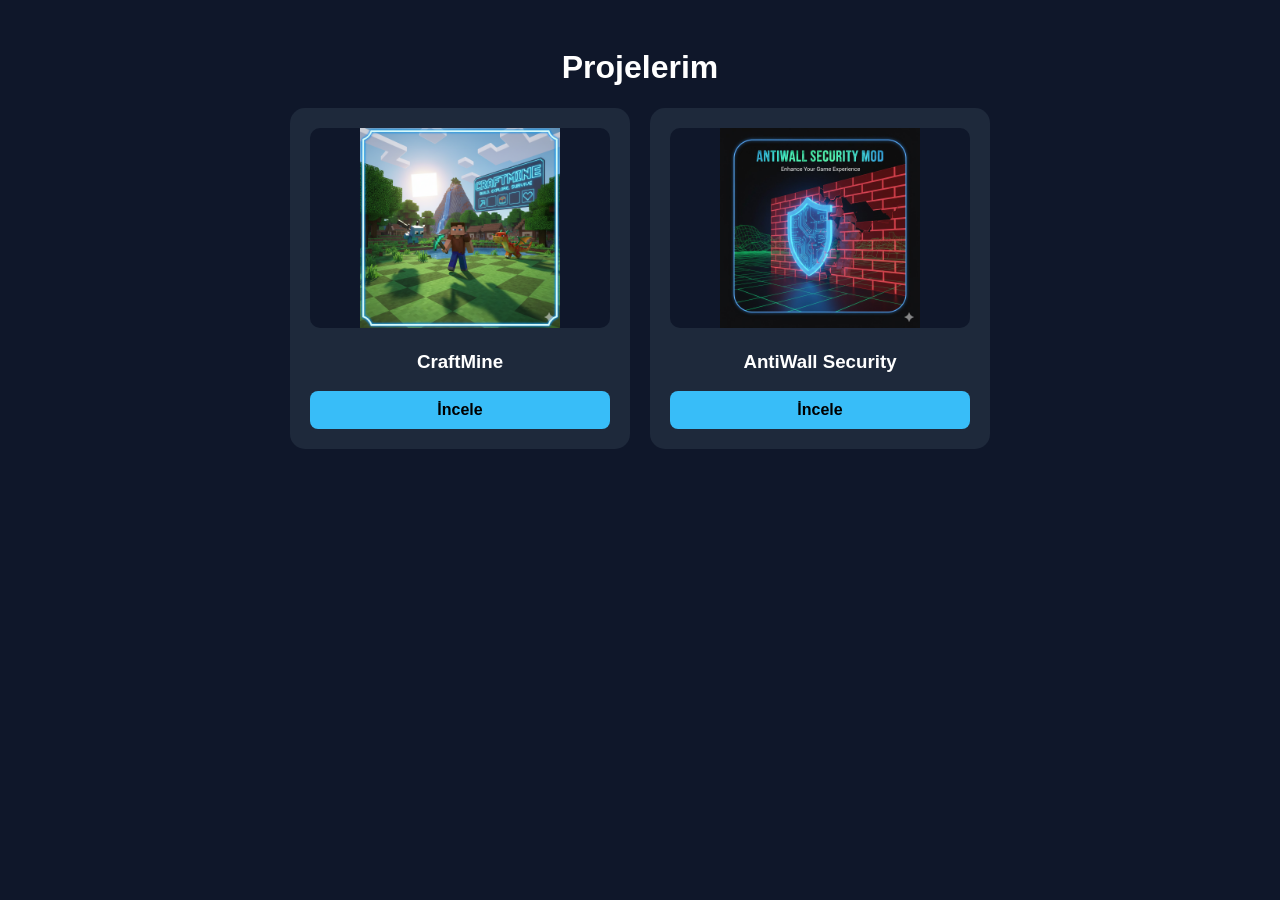
<file: index.html>
<!DOCTYPE html>
<html lang="tr">
<head>
    <meta charset="UTF-8">
    <link rel="stylesheet" href="style.css">
    <title>Projelerim</title>
</head>
<body>
    <h1>Projelerim</h1>
    <section id="projeler">
        <div class="proje-karti">
            <img src="craftmine.jpg" alt="CraftMine">
            <h3>CraftMine</h3>
            <a href="craftmine.html" target="_blank" class="indir-butonu">İncele</a>
        </div>
        <div class="proje-karti">
            <img src="antiwall.jpg" alt="AntiWall">
            <h3>AntiWall Security</h3>
            <a href="antiwall.html" target="_blank" class="indir-butonu">İncele</a>
        </div>
    </section>
</body>
</html>
</file>
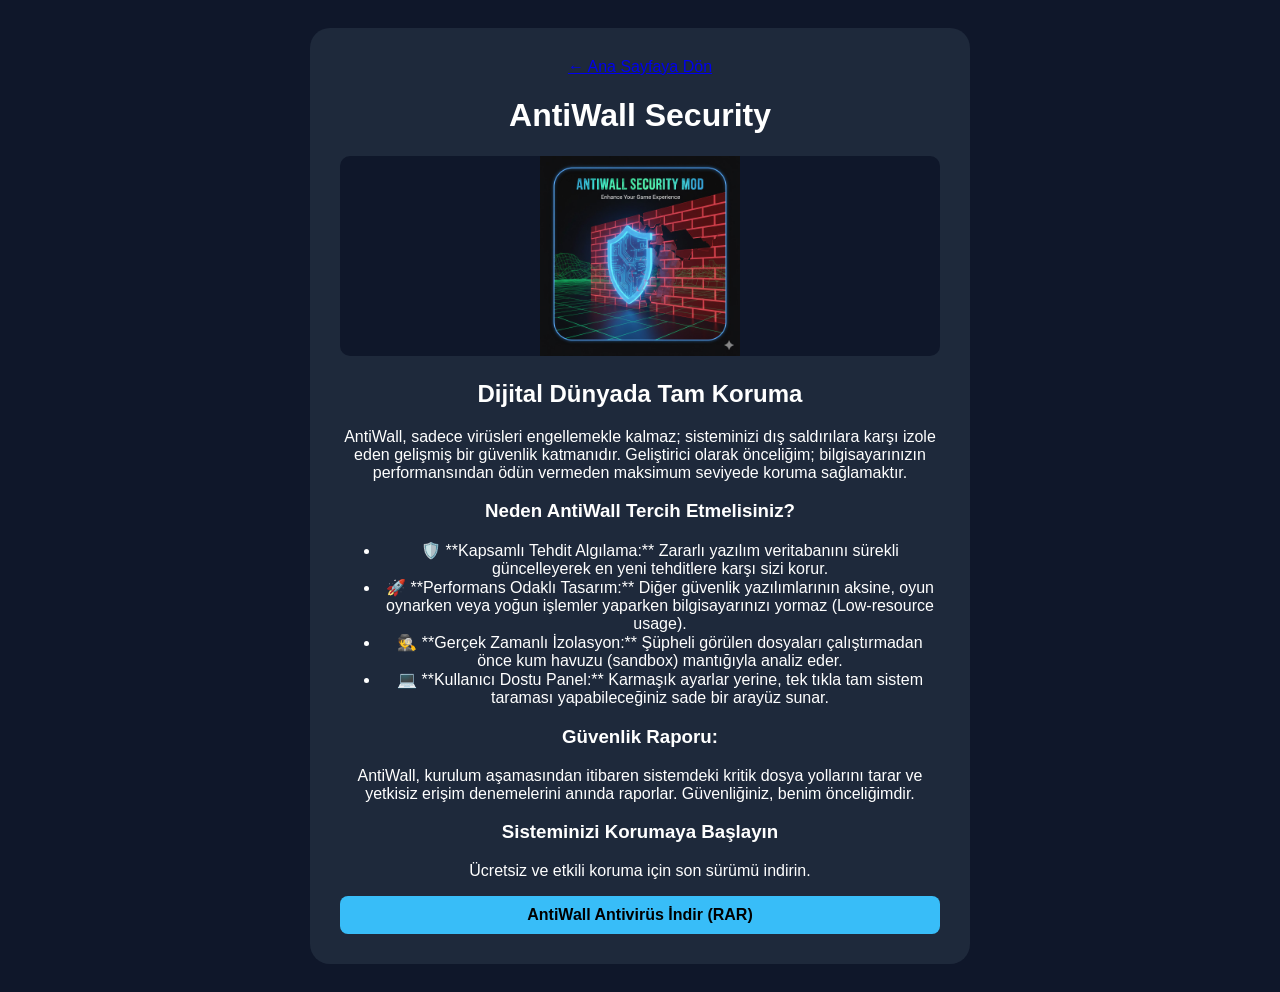
<file: antiwall.html>
<!DOCTYPE html>
<html lang="tr">
<head>
    <meta charset="UTF-8">
    <link rel="stylesheet" href="style.css">
    <title>AntiWall - Profesyonel Güvenlik</title>
</head>
<body class="detay-sayfasi">
    <div class="tanitim-konteynir">
        <a href="index.html" class="geri-link">← Ana Sayfaya Dön</a>
        
        <h1>AntiWall Security</h1>
        <img src="antiwall.jpg" class="detay-gorsel">
        
        <div class="icerik">
            <h2>Dijital Dünyada Tam Koruma</h2>
            <p>AntiWall, sadece virüsleri engellemekle kalmaz; sisteminizi dış saldırılara karşı izole eden gelişmiş bir güvenlik katmanıdır. Geliştirici olarak önceliğim; bilgisayarınızın performansından ödün vermeden maksimum seviyede koruma sağlamaktır.</p>

            <h3>Neden AntiWall Tercih Etmelisiniz?</h3>
            <ul>
                <li>🛡️ **Kapsamlı Tehdit Algılama:** Zararlı yazılım veritabanını sürekli güncelleyerek en yeni tehditlere karşı sizi korur.</li>
                <li>🚀 **Performans Odaklı Tasarım:** Diğer güvenlik yazılımlarının aksine, oyun oynarken veya yoğun işlemler yaparken bilgisayarınızı yormaz (Low-resource usage).</li>
                <li>🕵️ **Gerçek Zamanlı İzolasyon:** Şüpheli görülen dosyaları çalıştırmadan önce kum havuzu (sandbox) mantığıyla analiz eder.</li>
                <li>💻 **Kullanıcı Dostu Panel:** Karmaşık ayarlar yerine, tek tıkla tam sistem taraması yapabileceğiniz sade bir arayüz sunar.</li>
            </ul>

            <h3>Güvenlik Raporu:</h3>
            <p>AntiWall, kurulum aşamasından itibaren sistemdeki kritik dosya yollarını tarar ve yetkisiz erişim denemelerini anında raporlar. Güvenliğiniz, benim önceliğimdir.</p>
        </div>

        <div class="indirme-bolumu">
            <h3>Sisteminizi Korumaya Başlayın</h3>
            <p>Ücretsiz ve etkili koruma için son sürümü indirin.</p>
            <a href="https://www.mediafire.com/file/09jms7uh2er7typ/AntiWall.rar/file" target="_blank" class="indir-butonu">AntiWall Antivirüs İndir (RAR)</a>
        </div>
    </div>
</body>
</html>
</file>
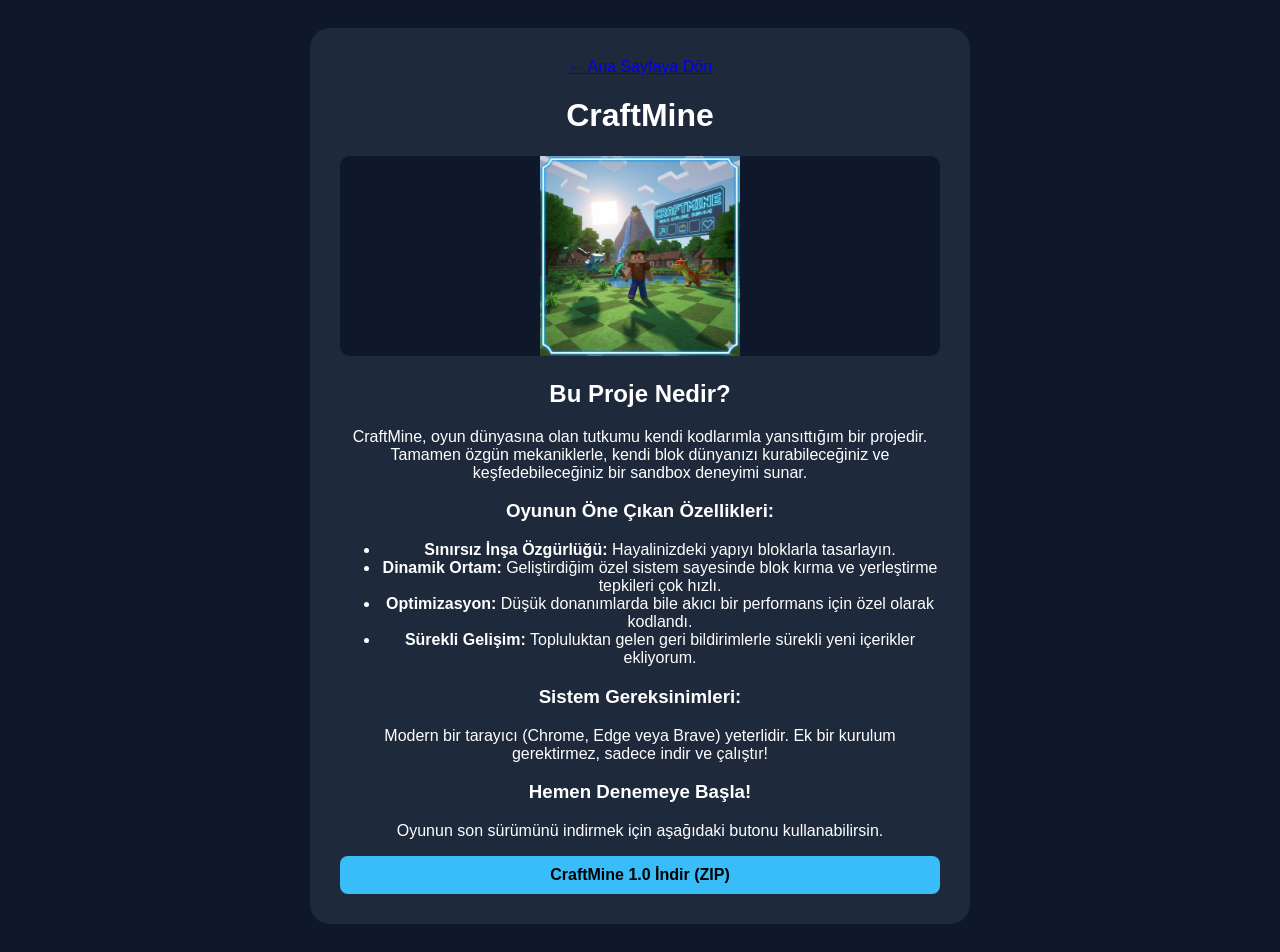
<file: craftmine.html>
<!DOCTYPE html>
<html lang="tr">
<head>
    <meta charset="UTF-8">
    <link rel="stylesheet" href="style.css">
    <title>CraftMine - Detaylı Bakış</title>
</head>
<body class="detay-sayfasi">
    <div class="tanitim-konteynir">
        <a href="index.html" class="geri-link">← Ana Sayfaya Dön</a>
        
        <h1>CraftMine</h1>
        <img src="craftmine.jpg" class="detay-gorsel">
        
        <div class="icerik">
            <h2>Bu Proje Nedir?</h2>
            <p>CraftMine, oyun dünyasına olan tutkumu kendi kodlarımla yansıttığım bir projedir. Tamamen özgün mekaniklerle, kendi blok dünyanızı kurabileceğiniz ve keşfedebileceğiniz bir sandbox deneyimi sunar.</p>

            <h3>Oyunun Öne Çıkan Özellikleri:</h3>
            <ul>
                <li><strong>Sınırsız İnşa Özgürlüğü:</strong> Hayalinizdeki yapıyı bloklarla tasarlayın.</li>
                <li><strong>Dinamik Ortam:</strong> Geliştirdiğim özel sistem sayesinde blok kırma ve yerleştirme tepkileri çok hızlı.</li>
                <li><strong>Optimizasyon:</strong> Düşük donanımlarda bile akıcı bir performans için özel olarak kodlandı.</li>
                <li><strong>Sürekli Gelişim:</strong> Topluluktan gelen geri bildirimlerle sürekli yeni içerikler ekliyorum.</li>
            </ul>

            <h3>Sistem Gereksinimleri:</h3>
            <p>Modern bir tarayıcı (Chrome, Edge veya Brave) yeterlidir. Ek bir kurulum gerektirmez, sadece indir ve çalıştır!</p>
        </div>

        <div class="indirme-bolumu">
            <h3>Hemen Denemeye Başla!</h3>
            <p>Oyunun son sürümünü indirmek için aşağıdaki butonu kullanabilirsin.</p>
            <a href="CraftMine.zip" download class="indir-butonu">CraftMine 1.0 İndir (ZIP)</a>
        </div>
    </div>
</body>
</html>
</file>
<file: style.css>
body { background: #0f172a; color: white; font-family: sans-serif; text-align: center; padding: 20px; }
#projeler { display: flex; justify-content: center; gap: 20px; }
.proje-karti { background: #1e293b; padding: 20px; border-radius: 15px; width: 300px; }
.proje-karti img, .detay-gorsel { width: 100%; height: 200px; object-fit: contain; background: #0f172a; border-radius: 10px; }
.indir-butonu { display: block; background: #38bdf8; color: black; padding: 10px; text-decoration: none; border-radius: 8px; margin-top: 10px; font-weight: bold; }
.tanitim-konteynir { background: #1e293b; max-width: 600px; margin: auto; padding: 30px; border-radius: 20px; }
</file>
